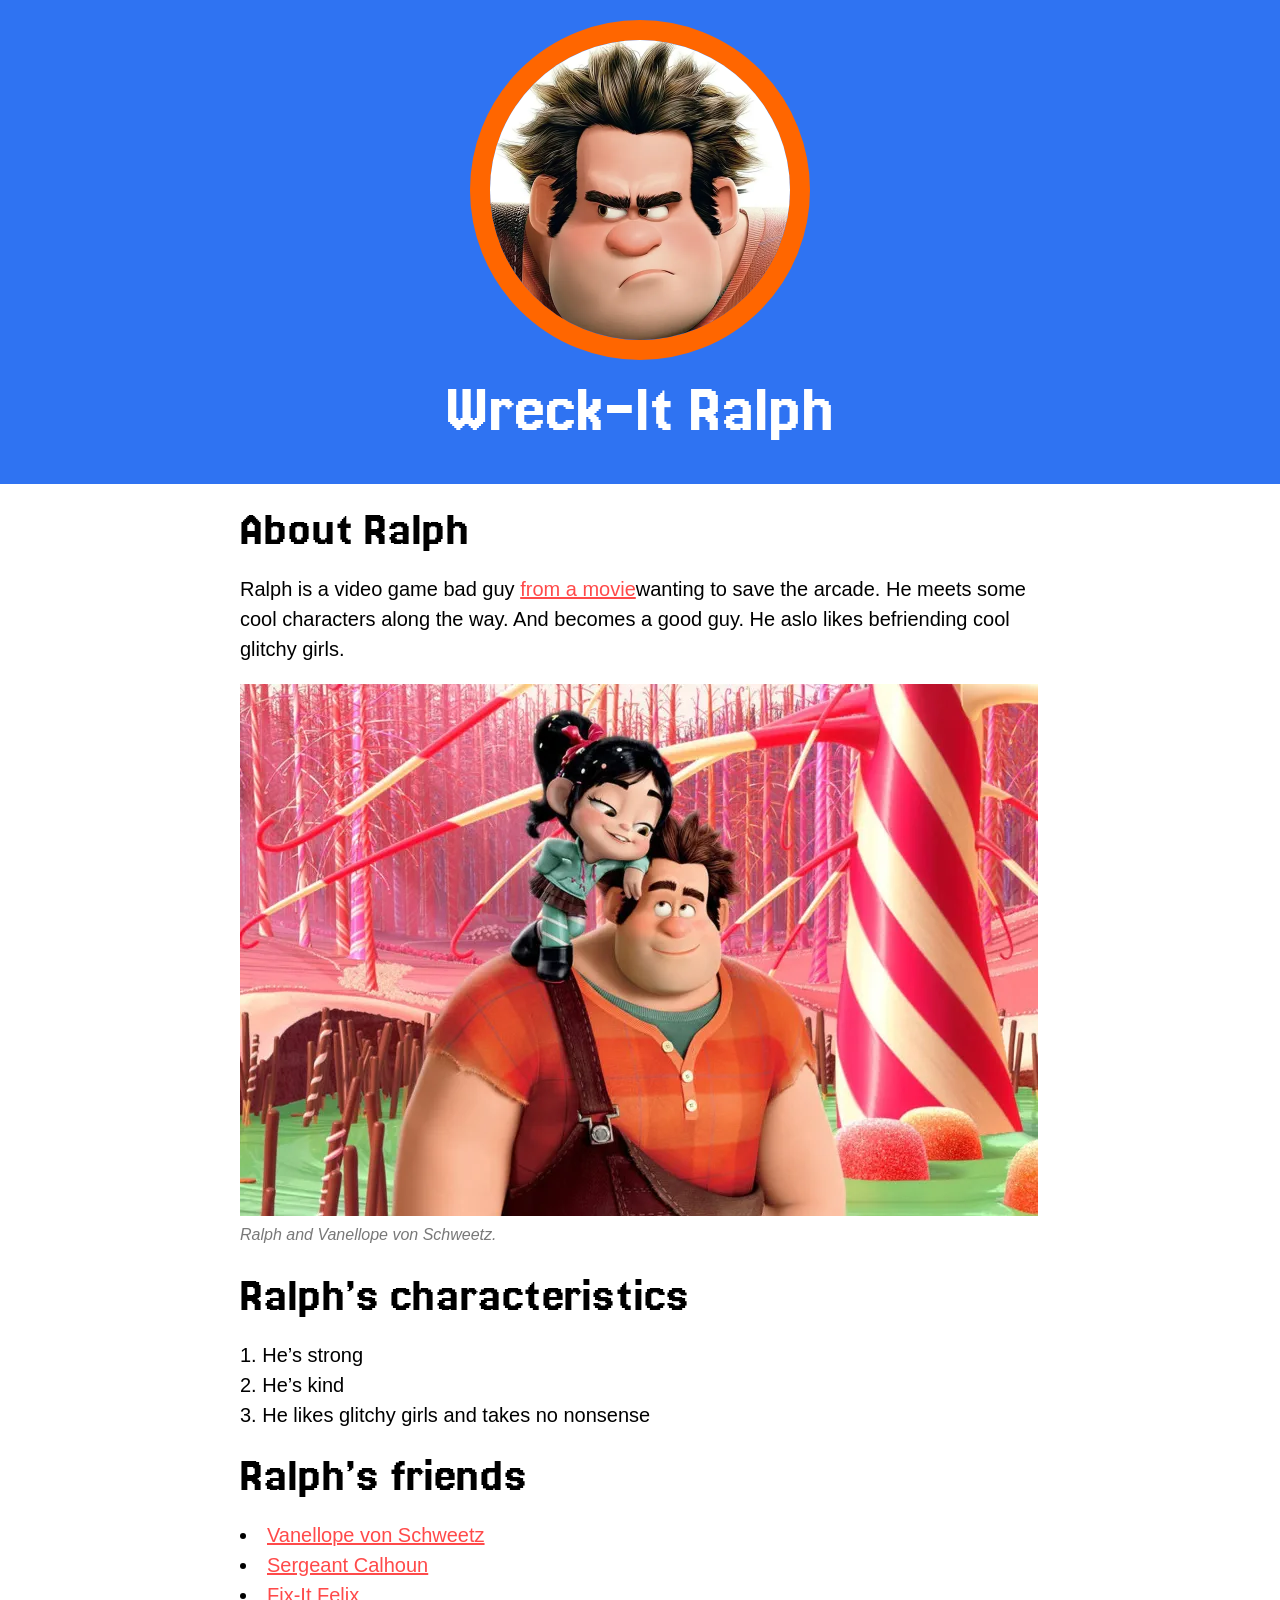
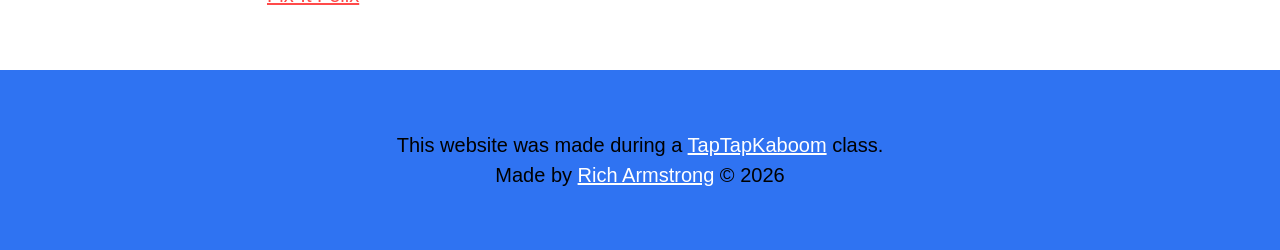
<file: index.html>
<!doctype html>
<html lang="en">
  <head>
    <meta charset="UTF-8" />
    <meta
      name="viewport"
      content="width=device-width, user-scalable=no, initial-scale=1.0"
    />
    <title>Wreck-It Ralph</title>
    <link rel="icon" href="./img/ralph-icon.jpeg" />
    <link rel="stylesheet" href="./css/style.css?v=2" />
  </head>
  <body>
    <!-- header -->
    <header>
      <img
        src="./img/ralph-pfp.webp"
        alt="Wreck-It Ralph&#39;s profile picture"
      />
      <h1>Wreck-It Ralph</h1>
    </header>

    <!--main-->
    <main>
      <h2>About Ralph</h2>
      <p>
        Ralph is a video game bad guy
        <a href="https://www.imdb.com/title/tt1772341/" target="_blank"
          >from a movie</a
        >wanting to save the arcade. He meets some cool characters along the
        way. And becomes a good guy. He aslo likes befriending cool glitchy
        girls.
      </p>
      <img src="./img/ralph-about.webp" alt="About Ralph" />
      <p class="caption">Ralph and Vanellope von Schweetz.</p>
      <h2>Ralph&rsquo;s characteristics</h2>
      <ol>
        <li>He&rsquo;s strong</li>
        <li>He&rsquo;s kind</li>
        <li>He likes glitchy girls and takes no nonsense</li>
      </ol>
      <h2>Ralph&rsquo;s friends</h2>
      <ul>
        <li>
          <a href="./vanellope.html">Vanellope von Schweetz</a>
        </li>
        <li>
          <a
            href="https://disney.fandom.com/wiki/Sergeant_Calhoun"
            target="_blank"
            >Sergeant Calhoun</a
          >
        </li>
        <li>
          <a
            href="https://disney.fandom.com/wiki/Fix-It_Felix_Jr."
            target="_blank"
            >Fix-It Felix</a
          >
        </li>
      </ul>
    </main>

    <!--footer-->
    <footer>
      <div class="content">
        <p>
          This website was made during a
          <a href="https://www.taptapkaboom.com" target="_blank"
            >TapTapKaboom</a
          >
          class. <br />Made by
          <a href="https://www.richarmstrong.net" target="_blank"
            >Rich Armstrong</a
          >
          &#169; 2026
        </p>
      </div>
    </footer>
  </body>
</html>
</file>
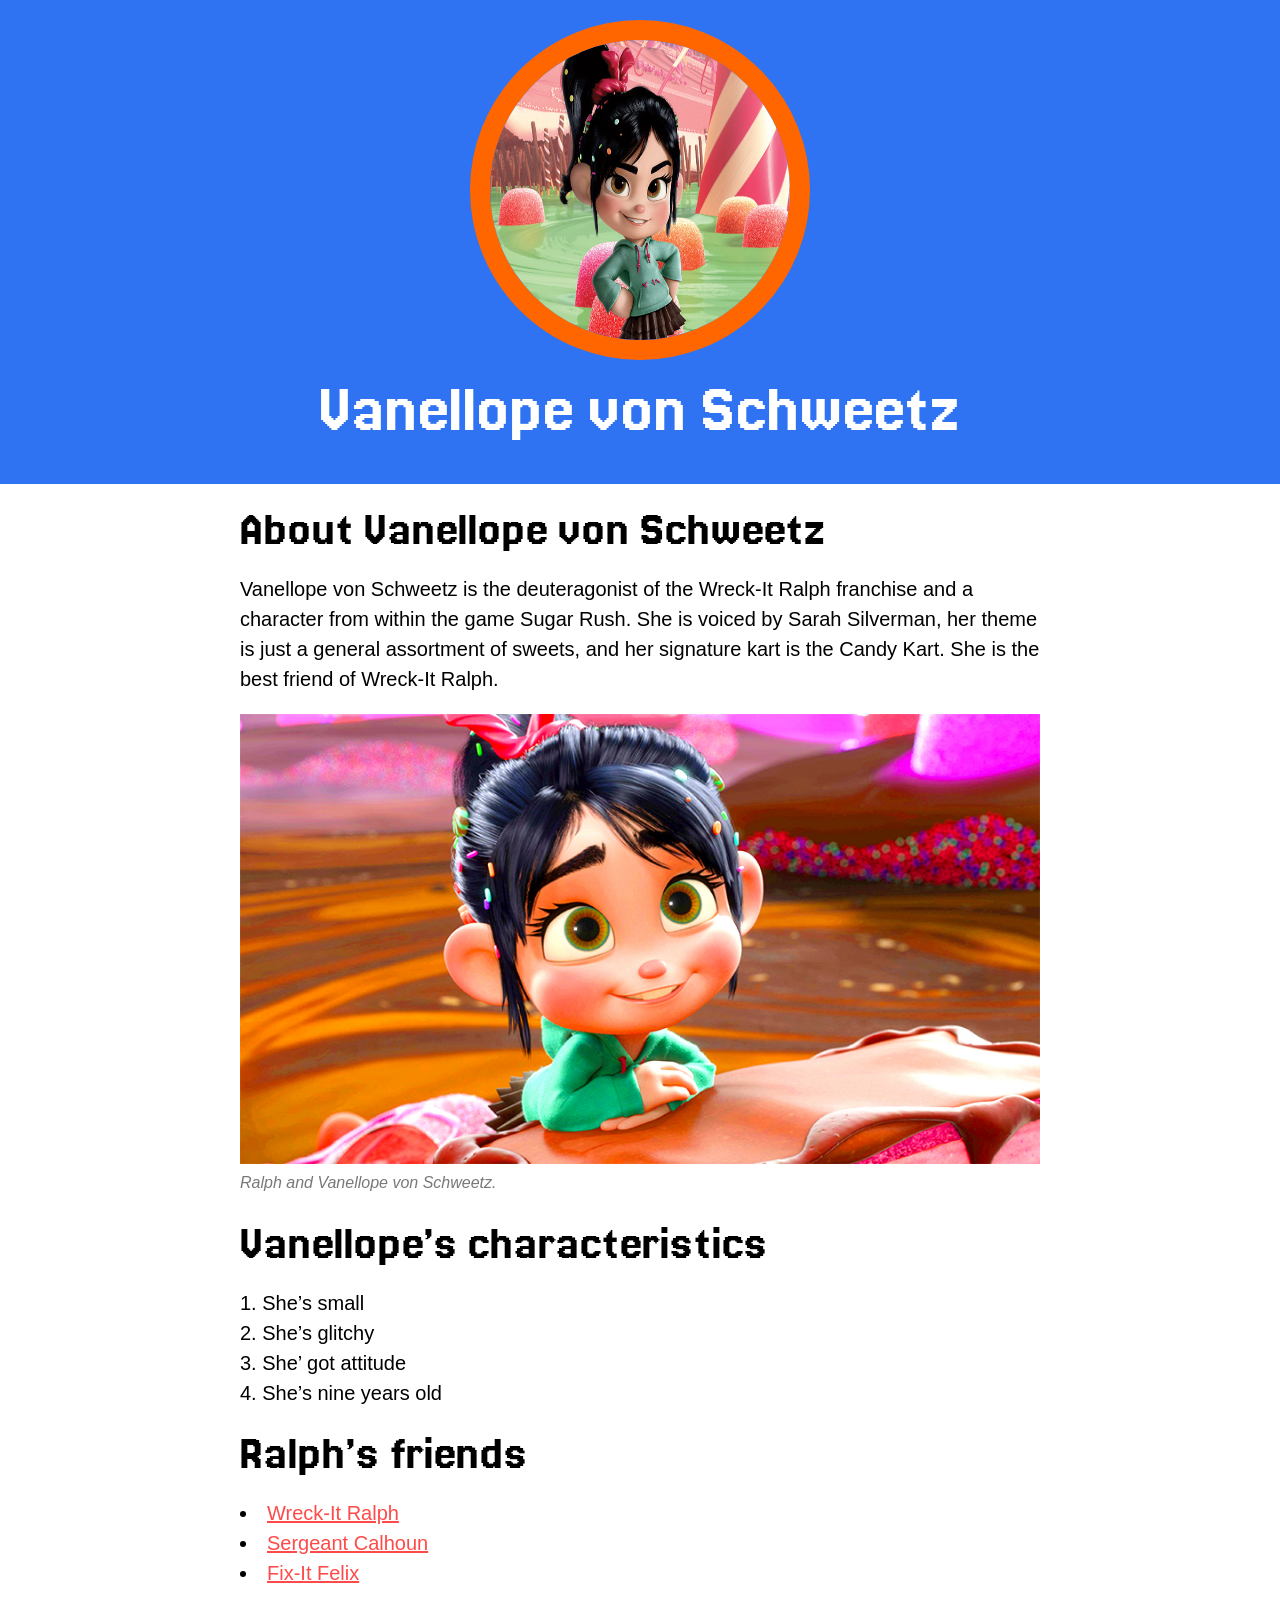
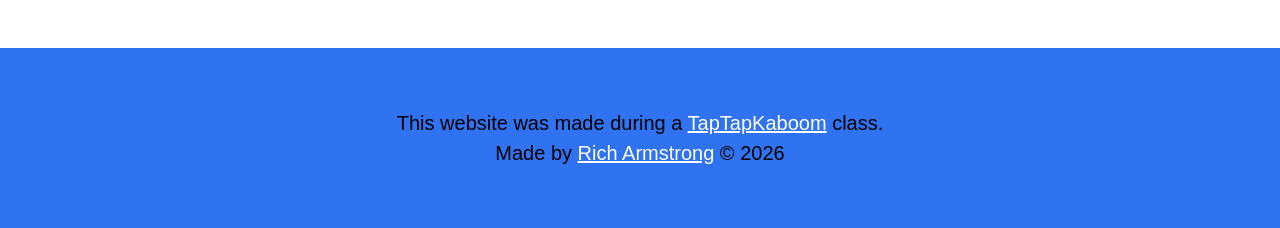
<file: vanellope.html>
<!doctype html>
<html lang="en">
  <head>
    <meta charset="UTF-8" />
    <meta
      name="viewport"
      content="width=device-width, user-scalable=no, initial-scale=1.0"
    />
    <title>Vanellope von Schweetz</title>
    <link rel="icon" href="./img/vanellope.icon.jpg" />
    <link rel="stylesheet" href="./css/style.css?v=2" />
  </head>
  <body>
    <!-- header -->
    <header>
      <img
        src="./img/vanellope.jpg"
        alt="Wreck-It Ralph&#39;s profile picture"
      />
      <div class="pfp vanellope"></div>
      <h1>Vanellope von Schweetz</h1>
    </header>

    <!--main-->
    <main>
      <h2>About Vanellope von Schweetz</h2>
      <p>
        Vanellope von Schweetz is the deuteragonist of the Wreck-It Ralph
        franchise and a character from within the game Sugar Rush. She is voiced
        by Sarah Silverman, her theme is just a general assortment of sweets,
        and her signature kart is the Candy Kart. She is the best friend of
        Wreck-It Ralph.
      </p>
      <img src="./img/vanellope-big.jpg" alt="About Vanellope" />
      <p class="caption">Ralph and Vanellope von Schweetz.</p>
      <h2>Vanellope&rsquo;s characteristics</h2>
      <ol>
        <li>She&rsquo;s small</li>
        <li>She&rsquo;s glitchy</li>
        <li>She&rsquo; got attitude</li>
        <li>She&rsquo;s nine years old</li>
      </ol>
      <h2>Ralph&rsquo;s friends</h2>
      <ul>
        <li>
          <a href="./index.html">Wreck-It Ralph</a>
        </li>
        <li>
          <a
            href="https://disney.fandom.com/wiki/Sergeant_Calhoun"
            target="_blank"
            >Sergeant Calhoun</a
          >
        </li>
        <li>
          <a
            href="https://disney.fandom.com/wiki/Fix-It_Felix_Jr."
            target="_blank"
            >Fix-It Felix</a
          >
        </li>
      </ul>
    </main>

    <!--footer-->
    <footer>
      <div class="content">
        <p>
          This website was made during a
          <a href="https://www.taptapkaboom.com" target="_blank"
            >TapTapKaboom</a
          >
          class. <br />Made by
          <a href="https://www.richarmstrong.net" target="_blank"
            >Rich Armstrong</a
          >
          &#169; 2026
        </p>
      </div>
    </footer>
  </body>
</html>
</file>
<file: css/style.css>
@import url("https://fonts.googleapis.com/css2?family=Jersey+20&display=swap");

body {
  font-family: Arial, Helvetica, sans-serif;
}

html,
body {
  margin: 0;
  padding: 0;
}

p,
ul,
ol {
  font-size: 20px;
  line-height: 30px;
}

ul,
ol {
  padding: 0;
  list-style-position: inside;
}

a,
a:visited {
  color: rgb(255, 74, 74);
}

a:hover {
  color: rgb(74, 119, 255);
}

a:active {
  color: rgb(164, 74, 255);
}

p.caption {
  font-size: 16px;
  color: rgb(120, 120, 120);
  font-style: oblique;
  margin: 0;
}

header {
  text-align: center;
  background-color: rgb(47, 115, 242);
  padding: 20px;
}

header img {
  width: 300px;
  height: 300px;
  border: 20px solid rgb(255, 102, 0);
  border-radius: 50%;
}

hear.pfp.vanellope {
  background-image: url("./../img/vanellope.jpg");
  background-position: 0 0;
  background-size: cover;
}

h1 {
  font-family: "Jersey 20", sans-serif;
  font-weight: 400;
  font-style: normal;
  font-size: 70px;
  margin: 10px 0 20px 0;
  color: white;
}

h2 {
  font-family: "Jersey 20", sans-serif;
  font-weight: 400;
  font-style: normal;
  font-size: 50px;
  margin: 20px 0;
}

@media (max-width: 600px) {
  h1 {
    font-size: 50px;
  }
  h2 {
    font-size: 40px;
  }
}
main {
  max-width: 800px;
  margin: 0 auto;
  padding: 0 20px;
}

main img {
  max-width: 100%;
}

/* footer */
footer {
  background-color: rgb(47, 115, 242);
  padding: 40px;
  text-align: center;
  margin-top: 60px;
}

footer .content {
  max-width: 800px;
  margin: 0 auto;
}

footer a,
footer a:visited {
  color: white;
}

footer a:hover {
  color: rgb(255, 192, 74);
}

@media (max-width: 60px) {
  footer p {
    font-size: 16px;
  }
}
</file>
